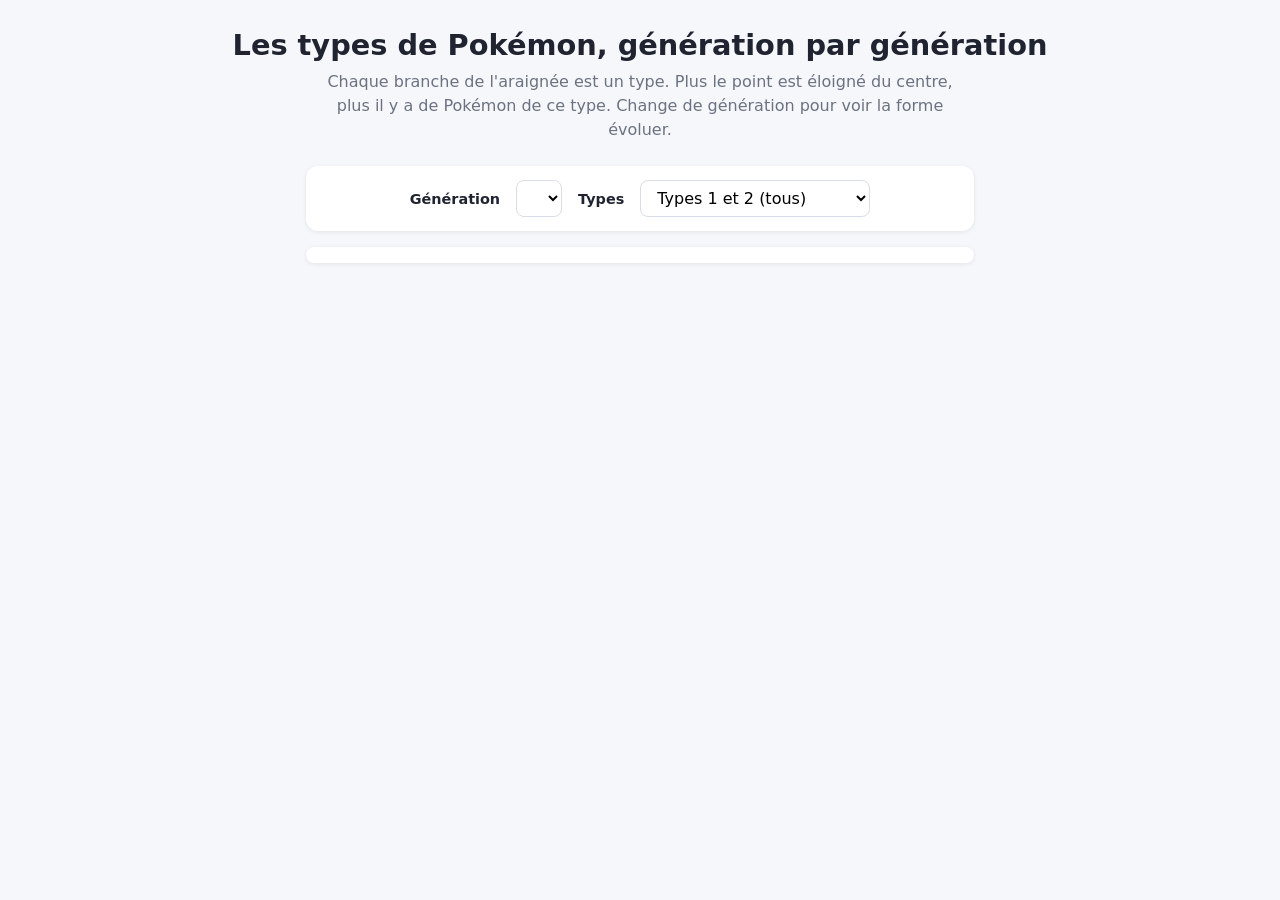
<file: Graph_type.html>
<!DOCTYPE html>
<html lang="fr">
<head>
  <meta charset="utf-8">
  <meta name="viewport" content="width=device-width, initial-scale=1">
  <title>Pokémon – Les types par génération</title>
  <link rel="stylesheet" href="style.css">
</head>
<body>
  <header>
    <h1>Les types de Pokémon, génération par génération</h1>
    <p>Chaque branche de l'araignée est un type. Plus le point est éloigné du centre, plus il y a de Pokémon de ce type.
       Change de génération pour voir la forme évoluer.</p>
  </header>

  <main>
    <section class="controles">
      <label for="select-gen">Génération</label>
      <select id="select-gen"></select>

      <label for="select-types">Types</label>
      <select id="select-types">
        <option value="tous">Types 1 et 2 (tous)</option>
        <option value="type1">Type 1 uniquement</option>
        <option value="type2">Doubles types (Type 2)</option>
      </select>
    </section>

    <section id="graphique"></section>

    <section id="resume"></section>
  </main>

  <div id="infobulle" role="tooltip"></div>

  <script src="https://d3js.org/d3.v7.min.js"></script>
  <script src="script.js"></script>
</body>
</html>
</file>
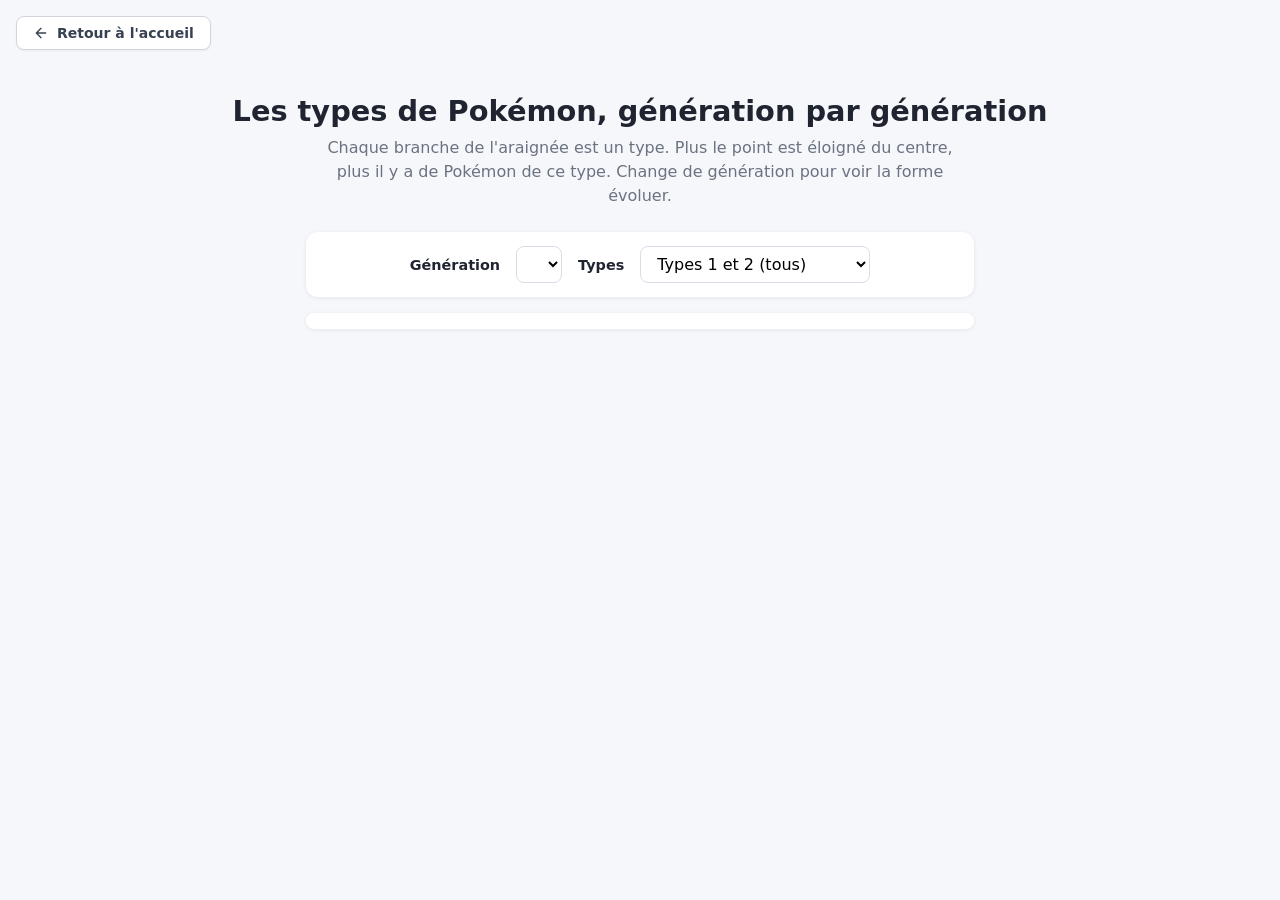
<file: graph_type.html>
<!DOCTYPE html>
<html lang="fr">

<head>
  <meta charset="utf-8">
  <meta name="viewport" content="width=device-width, initial-scale=1">
  <title>Pokémon – Les types par génération</title>
  <link rel="stylesheet" href="style.css">
</head>

<body>
  <button id="retour" class="btn-retour" onclick="window.location.href='index.html'">
    <svg width="16" height="16" fill="none" stroke="currentColor" stroke-width="2" viewBox="0 0 24 24"
      stroke-linecap="round" stroke-linejoin="round">
      <path d="M19 12H5M12 19l-7-7 7-7" />
    </svg>
    Retour à l'accueil
  </button>

  <header>
    <h1>Les types de Pokémon, génération par génération</h1>
    <p>Chaque branche de l'araignée est un type. Plus le point est éloigné du centre, plus il y a de Pokémon de ce type.
      Change de génération pour voir la forme évoluer.</p>
  </header>

  <main>
    <section class="controles">
      <label for="select-gen">Génération</label>
      <select id="select-gen"></select>

      <label for="select-types">Types</label>
      <select id="select-types">
        <option value="tous">Types 1 et 2 (tous)</option>
        <option value="type1">Type 1 uniquement</option>
        <option value="type2">Doubles types (Type 2)</option>
      </select>
    </section>

    <section id="graphique"></section>

    <section id="resume"></section>
  </main>

  <div id="infobulle" role="tooltip"></div>

  <script src="https://d3js.org/d3.v7.min.js"></script>
  <script src="script.js"></script>
</body>

</html>
</file>
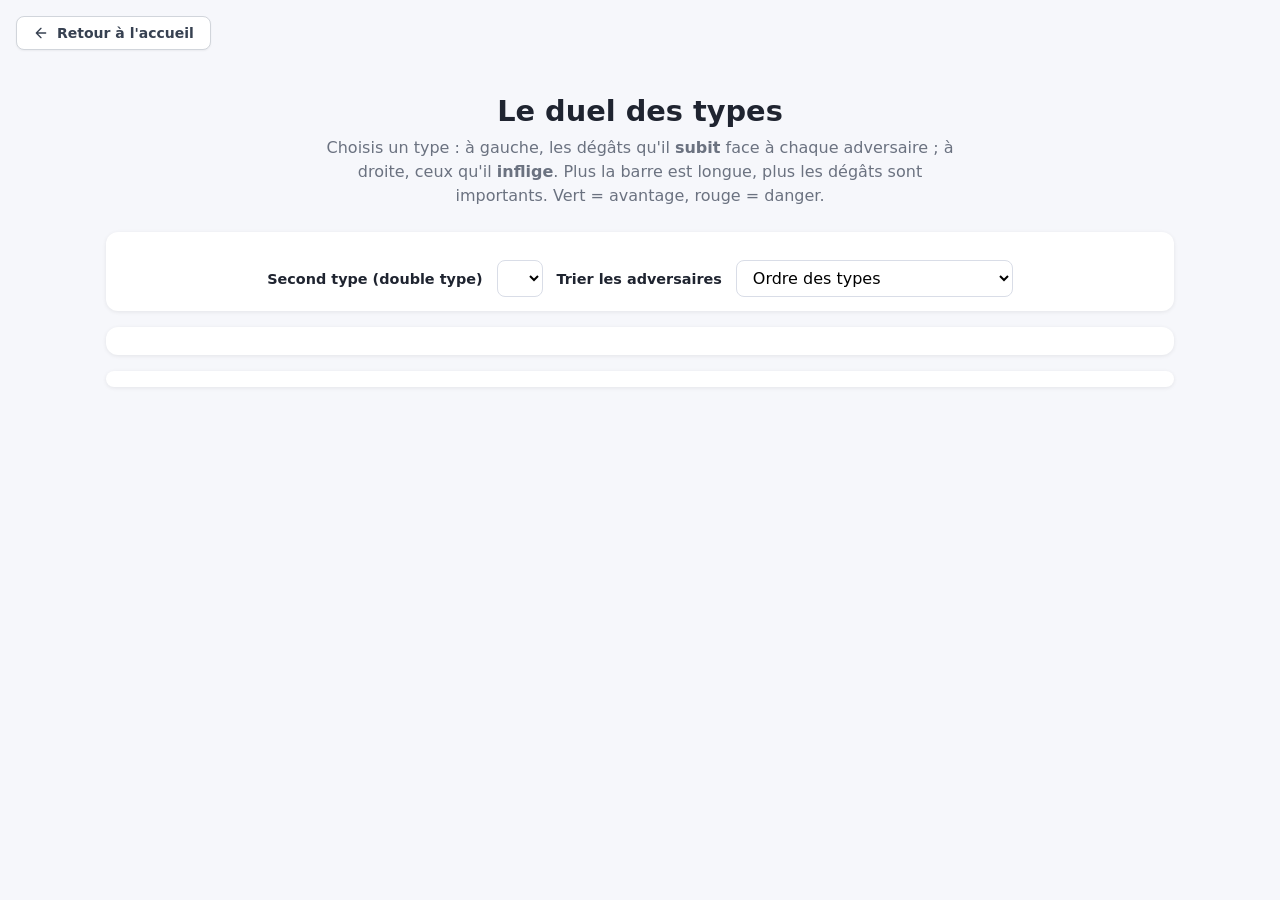
<file: html/graph_duel.html>
<!DOCTYPE html>
<html lang="fr">

<head>
  <meta charset="utf-8">
  <meta name="viewport" content="width=device-width, initial-scale=1">
  <title>Pokémon – Le duel des types</title>
  <link rel="stylesheet" href="../style.css">
</head>

<body>
  <button id="retour" class="btn-retour" onclick="window.location.href='../index.html'">
    <svg width="16" height="16" fill="none" stroke="currentColor" stroke-width="2" viewBox="0 0 24 24"
      stroke-linecap="round" stroke-linejoin="round">
      <path d="M19 12H5M12 19l-7-7 7-7" />
    </svg>
    Retour à l'accueil
  </button>

  <header>
    <h1>Le duel des types</h1>
    <p>Choisis un type : à gauche, les dégâts qu'il <strong>subit</strong> face à chaque adversaire ; à droite, ceux qu'il
      <strong>inflige</strong>. Plus la barre est longue, plus les dégâts sont importants. Vert = avantage, rouge = danger.</p>
  </header>

  <main class="large">
    <section class="controles controles-duel">
      <div id="choix-types" class="choix-types" aria-label="Choisir un type"></div>
      <div class="options-duel">
        <label for="select-type2">Second type (double type)</label>
        <select id="select-type2"></select>
        <label for="select-tri">Trier les adversaires</label>
        <select id="select-tri">
          <option value="types">Ordre des types</option>
          <option value="attaque">Meilleurs en attaque d'abord</option>
          <option value="defense">Plus dangereux d'abord</option>
        </select>
      </div>
    </section>

    <section id="bilan"></section>

    <section id="duel" class="carte-duel"></section>
  </main>

  <div id="infobulle" role="tooltip"></div>

  <script src="https://d3js.org/d3.v7.min.js"></script>
  <script src="../js/graph_duel.js"></script>
</body>

</html>
</file>
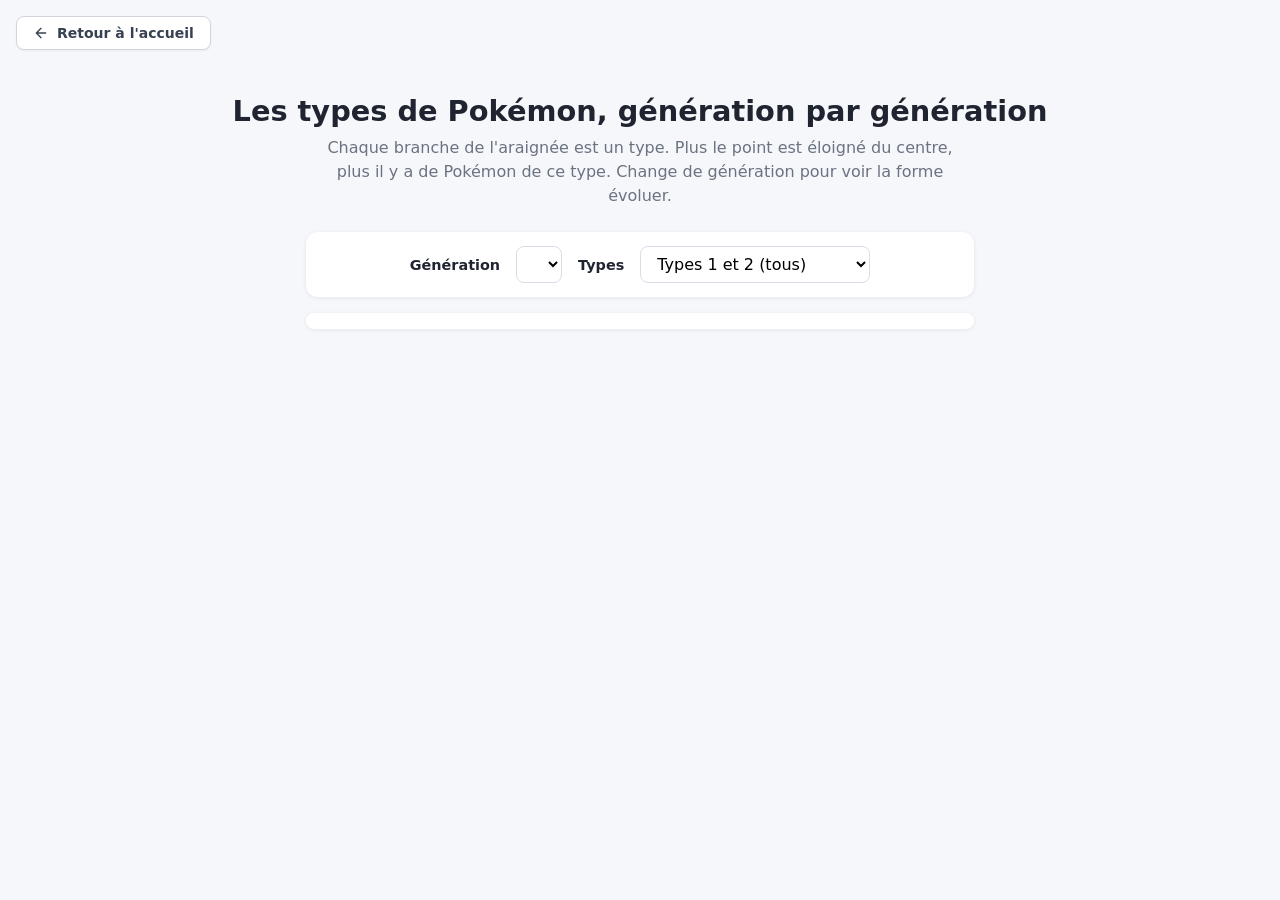
<file: html/graph_type.html>
<!DOCTYPE html>
<html lang="fr">

<head>
  <meta charset="utf-8">
  <meta name="viewport" content="width=device-width, initial-scale=1">
  <title>Pokémon – Les types par génération</title>
  <link rel="stylesheet" href="../style.css">
</head>

<body>
  <button id="retour" class="btn-retour" onclick="window.location.href='../index.html'">
    <svg width="16" height="16" fill="none" stroke="currentColor" stroke-width="2" viewBox="0 0 24 24"
      stroke-linecap="round" stroke-linejoin="round">
      <path d="M19 12H5M12 19l-7-7 7-7" />
    </svg>
    Retour à l'accueil
  </button>

  <header>
    <h1>Les types de Pokémon, génération par génération</h1>
    <p>Chaque branche de l'araignée est un type. Plus le point est éloigné du centre, plus il y a de Pokémon de ce type.
      Change de génération pour voir la forme évoluer.</p>
  </header>

  <main>
    <section class="controles">
      <label for="select-gen">Génération</label>
      <select id="select-gen"></select>

      <label for="select-types">Types</label>
      <select id="select-types">
        <option value="tous">Types 1 et 2 (tous)</option>
        <option value="type1">Type 1 uniquement</option>
        <option value="type2">Doubles types (Type 2)</option>
      </select>
    </section>

    <section id="graphique"></section>

    <section id="resume"></section>
  </main>

  <div id="infobulle" role="tooltip"></div>

  <script src="https://d3js.org/d3.v7.min.js"></script>
  <script src="../js/graph_type.js"></script>
</body>

</html>
</file>
<file: style.css>
:root {
    --fond: #f6f7fb;
    --carte: #ffffff;
    --texte: #1f2430;
    --discret: #6b7280;
    --accent: #e63946;
    --grille: #d9dde7;
}

* {
    box-sizing: border-box;
}

body {
    margin: 0;
    font-family: system-ui, -apple-system, "Segoe UI", Roboto, sans-serif;
    background: var(--fond);
    color: var(--texte);

}

header {
    text-align: center;
    padding: 28px 16px 8px;
}

h1 {
    margin: 0 0 8px;
    font-size: 1.8rem;
}

header p {
    margin: 0 auto;
    max-width: 640px;
    color: var(--discret);
    line-height: 1.5;
}

main {
    margin: 0 auto;
    padding: 16px;
}

main:has(#graphique) {
    max-width: 700px;
}

.controles {
    display: flex;
    flex-wrap: wrap;
    gap: 10px 16px;
    align-items: center;
    justify-content: center;
    background: var(--carte);
    padding: 14px 18px;
    border-radius: 12px;
    box-shadow: 0 1px 4px rgba(0, 0, 0, .08);
}

.controles label {
    font-weight: 600;
    font-size: .9rem;
}

.controles label.check {
    font-weight: 400;
    display: flex;
    gap: 6px;
    align-items: center;
    cursor: pointer;
}

select {
    font: inherit;
    padding: 7px 12px;
    border-radius: 8px;
    border: 1px solid var(--grille);
    background: #fff;
    cursor: pointer;
}

select:focus-visible,
input:focus-visible {
    outline: 2px solid var(--accent);
    outline-offset: 2px;
}

#graphique {
    margin-top: 16px;
    background: var(--carte);
    border-radius: 12px;
    box-shadow: 0 1px 4px rgba(0, 0, 0, .08);
    padding: 8px;
}

#graphique svg {
    width: 100%;
    height: auto;
    display: block;
}

.anneau {
    fill: none;
    stroke: var(--grille);
}

.axe {
    stroke: var(--grille);
}

.graduation {
    font-size: 10px;
    fill: var(--discret);
}

.etiquette {
    font-size: 13px;
    font-weight: 600;
    fill: var(--texte);
}

.forme {
    fill: rgba(230, 57, 70, .25);
    stroke: var(--accent);
    stroke-width: 2.5;
    stroke-linejoin: round;
}

.forme-ref {
    fill: none;
    stroke: #8b93a7;
    stroke-width: 1.5;
    stroke-dasharray: 5 4;
}

.point {
    stroke: #fff;
    stroke-width: 2;
    cursor: pointer;
}


#graphique image {
    transform-box: fill-box;
    transform-origin: center;
    transition: transform 0.15s ease;
    cursor: pointer;
}

#graphique image:hover {
    transform: scale(1.5);
}


#resume {
    margin-top: 16px;
    text-align: center;
    color: var(--discret);
    font-size: .95rem;
}

#resume strong {
    color: var(--texte);
}

#infobulle {
    position: fixed;
    pointer-events: none;
    opacity: 0;
    transition: opacity .12s;
    background: #1f2430;
    color: #fff;
    padding: 8px 10px;
    border-radius: 8px;
    font-size: .85rem;
    line-height: 1.4;
    z-index: 10;
}

.icone-infobulle {
    width: 30px;
    height: 30px;
}


.hero-pattern {
    background-image: radial-gradient(#e5e7eb 1px, transparent 1px);
    background-size: 20px 20px;
}

/* Style du bouton retour */
.btn-retour {
    display: inline-flex;
    align-items: center;
    gap: 8px;
    padding: 8px 16px;
    margin: 16px 0 16px 16px;
    font-size: 14px;
    font-weight: 600;
    color: #374151;
    /* Gris foncé */
    background-color: #ffffff;
    border: 1px solid #d1d5db;
    border-radius: 8px;
    cursor: pointer;
    transition: all 0.2s ease-in-out;
    box-shadow: 0 1px 2px rgba(0, 0, 0, 0.05);
    font-family: inherit;
}

.btn-retour:hover {
    background-color: #f9fafb;
    color: #ef4444;
    /* Rouge */
    border-color: #fca5a5;
    transform: translateX(-4px);
    /* Petit effet de recul */
}

@media (max-width: 560px) {
    h1 {
        font-size: 1.4rem;
    }

    .etiquette {
        font-size: 15px;
    }
}




@keyframes scrollBackground {
    0% {
        background-position: 0 0;
    }

    100% {
        background-position: -1000px 0;
    }
}

#pikachu-animation-section {
    /* CORRECTION : Ajouter url() */
    background-image: url('assets/foret_tuilable.png');

    background-color: #f9fafb;
    height: 30vh;
    overflow: hidden;
    position: relative;
    width: 100%;
    z-index: 10;

    background-repeat: repeat-x;
    background-size: auto 100%;

    /* SUPPRIMER ou COMMENTER cette ligne pour que l'animation ne tourne pas en boucle toute seule */
    /* animation: scrollBackground 2s linear infinite; */
}

#moving-pikachu {
    position: absolute;
    left: 0;
    top: 30%;
    width: 15vw;
    min-width: 100px;
    max-width: 250px;
    opacity: 0;
    transition: transform 0.2s ease-out, opacity 0.3s ease-in-out;
    z-index: 20;
}

/* =====================================================
   Page "Forces et faiblesses"
   ===================================================== */
main.large { max-width: 1100px; }

.titre-infobulle {
    display: flex;
    align-items: center;
    gap: 6px;
    margin-bottom: 4px;
}

.icone-infobulle { width: 22px; height: 22px; }

.disposition {
    display: flex;
    flex-wrap: wrap;
    gap: 16px;
    margin-top: 16px;
    align-items: flex-start;
}

#matrice-carte {
    flex: 1 1 520px;
    background: var(--carte);
    border-radius: 12px;
    box-shadow: 0 1px 4px rgba(0, 0, 0, .08);
    padding: 12px;
}

#matrice svg { width: 100%; height: auto; display: block; }

.legende-matrice {
    display: flex;
    flex-wrap: wrap;
    gap: 6px 16px;
    justify-content: center;
    list-style: none;
    margin: 0 0 8px;
    padding: 0;
    font-size: .82rem;
    color: var(--discret);
}

.legende-matrice li { display: flex; align-items: center; gap: 6px; }

.pastille {
    width: 16px;
    height: 16px;
    border-radius: 4px;
    border: 1px solid #d9dde7;
    display: inline-block;
}

.axe-titre { font-size: 9px; font-weight: 700; fill: var(--discret); }

.cellule { cursor: pointer; transition: opacity .12s; }
.cellule.estompe { opacity: .3; }
.valeur { font-size: 12px; font-weight: 700; fill: #3b4252; pointer-events: none; }
.valeur-claire { fill: #fff; }

.entete { cursor: pointer; }
.entete image,
.entete rect {
    transform-box: fill-box;
    transform-origin: center;
    transition: transform .15s ease;
}
.entete:hover image,
.entete:hover rect { transform: scale(1.25); }
.secours { font-size: 8px; font-weight: 700; fill: #fff; pointer-events: none; }

.cadre { fill: none; stroke: var(--accent); stroke-width: 2.5; }
.cadre-2 { stroke-dasharray: 5 3; }

.eff-2 { color: #7fe0a0; font-weight: 600; }
.eff-05 { color: #f6b8c0; font-weight: 600; }
.eff-0 { color: #c9ced9; font-weight: 600; }
.eff-1 { color: #e5e7eb; }

/* Fiche détaillée */
#panneau {
    flex: 1 1 300px;
    background: var(--carte);
    border-radius: 12px;
    box-shadow: 0 1px 4px rgba(0, 0, 0, .08);
    padding: 16px 18px;
}

.titre-fiche { display: flex; align-items: center; gap: 8px; }
.titre-fiche h3 { margin: 0 0 0 4px; font-size: 1.3rem; }
.icone-fiche { width: 36px; height: 36px; }

.section {
    margin: 18px 0 6px;
    padding-top: 12px;
    border-top: 1px solid var(--grille);
    font-size: .95rem;
}

.groupe { margin: 8px 0; }
.groupe h4 { margin: 0 0 2px; font-size: .8rem; font-weight: 600; color: var(--discret); }
.groupe.bon h4, .groupe.bon-def h4 { color: #2f9e5b; }
.groupe.mauvais h4, .groupe.mauvais-def h4 { color: #d1495b; }
.groupe.tres-faible h4 { color: #a4161a; }

.puce {
    display: inline-flex;
    align-items: center;
    gap: 5px;
    padding: 2px 9px 2px 3px;
    margin: 3px 4px 3px 0;
    border: 2px solid;
    border-radius: 999px;
    background: #fff;
    font-size: .82rem;
    font-weight: 600;
}
.icone-puce { width: 20px; height: 20px; }
.vide { color: var(--discret); font-size: .85rem; font-style: italic; }
.bilan { margin: 0 0 4px; color: var(--discret); font-size: .88rem; }
.bilan strong { color: var(--texte); }

/* =====================================================
   Page "Le duel des types"
   ===================================================== */
.controles-duel { flex-direction: column; gap: 14px; }

.choix-types { display: flex; flex-wrap: wrap; gap: 6px; justify-content: center; }
.type-btn {
    display: inline-flex;
    align-items: center;
    gap: 6px;
    padding: 4px 10px 4px 4px;
    border: 2px solid transparent;
    border-radius: 999px;
    background: color-mix(in srgb, var(--c) 18%, white);
    font: inherit;
    font-size: .8rem;
    font-weight: 600;
    color: var(--texte);
    cursor: pointer;
    transition: transform .12s ease, border-color .12s ease;
}
.type-btn img { width: 22px; height: 22px; }
.type-btn:not(:has(img)) { padding-left: 10px; }
.type-btn:hover { transform: translateY(-2px); }
.type-btn.actif { border-color: var(--accent); background: color-mix(in srgb, var(--c) 40%, white); }
.type-btn.actif2 { border: 2px dashed var(--accent); }

.options-duel { display: flex; flex-wrap: wrap; gap: 8px 14px; align-items: center; justify-content: center; }
.options-duel label { font-weight: 600; font-size: .9rem; }

#bilan { margin-top: 16px; background: var(--carte); border-radius: 12px; padding: 14px 18px;
    box-shadow: 0 1px 4px rgba(0, 0, 0, .08); }
.bilan-titre { display: flex; align-items: center; gap: 8px; }
.bilan-titre h2 { margin: 0 0 0 4px; font-size: 1.3rem; }
.bilan-chiffres { display: flex; flex-wrap: wrap; gap: 8px 22px; list-style: none; margin: 10px 0 0; padding: 0; font-size: .92rem; }
.bilan-chiffres strong { font-size: 1.2rem; margin-right: 4px; }
.b-vert strong { color: #2f9e5b; }
.b-rouge strong { color: #d1495b; }
.b-noir strong { color: #2f3440; }
.note { margin: 10px 0 0; font-size: .85rem; color: var(--discret); }

.carte-duel { margin-top: 16px; background: var(--carte); border-radius: 12px; padding: 8px;
    box-shadow: 0 1px 4px rgba(0, 0, 0, .08); }
.carte-duel svg { width: 100%; height: auto; display: block; }

.duel-titre { font-size: 14px; font-weight: 800; fill: var(--texte); letter-spacing: .04em; }
.duel-sous-titre { font-size: 11px; fill: var(--discret); }
.duel-grille { stroke: var(--grille); stroke-dasharray: 3 4; }
.duel-axe { stroke: #9aa1b2; stroke-width: 1.5; }
.duel-grad { font-size: 10px; fill: var(--discret); }
.duel-nom { font-size: 13px; font-weight: 600; fill: var(--texte); }
.duel-ligne { cursor: pointer; }
.duel-survol { fill: transparent; transition: fill .12s; }
.duel-ligne:hover .duel-survol { fill: rgba(0, 0, 0, .05); }
.val-def, .val-att { font-size: 11.5px; fill: var(--discret); font-weight: 600; }
.val-def.fort, .val-att.fort { fill: var(--texte); font-weight: 800; }
</file>
